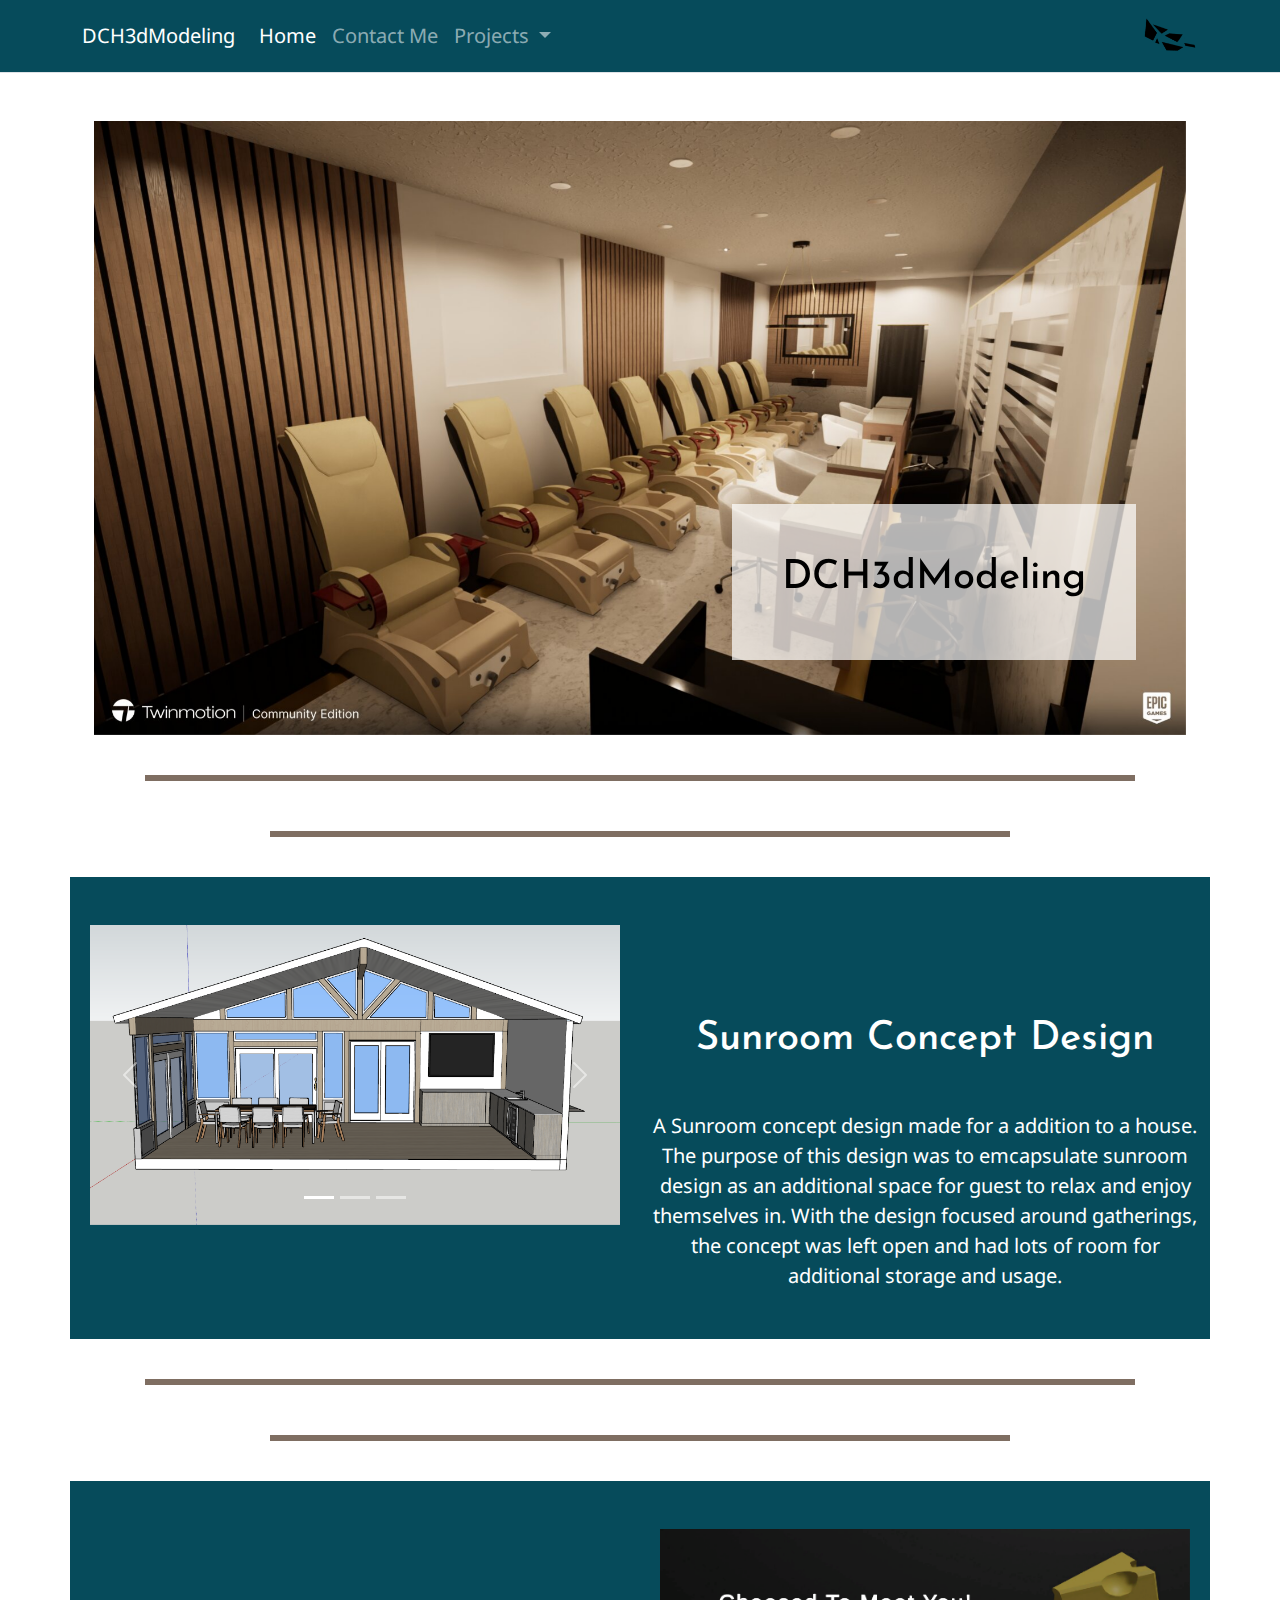
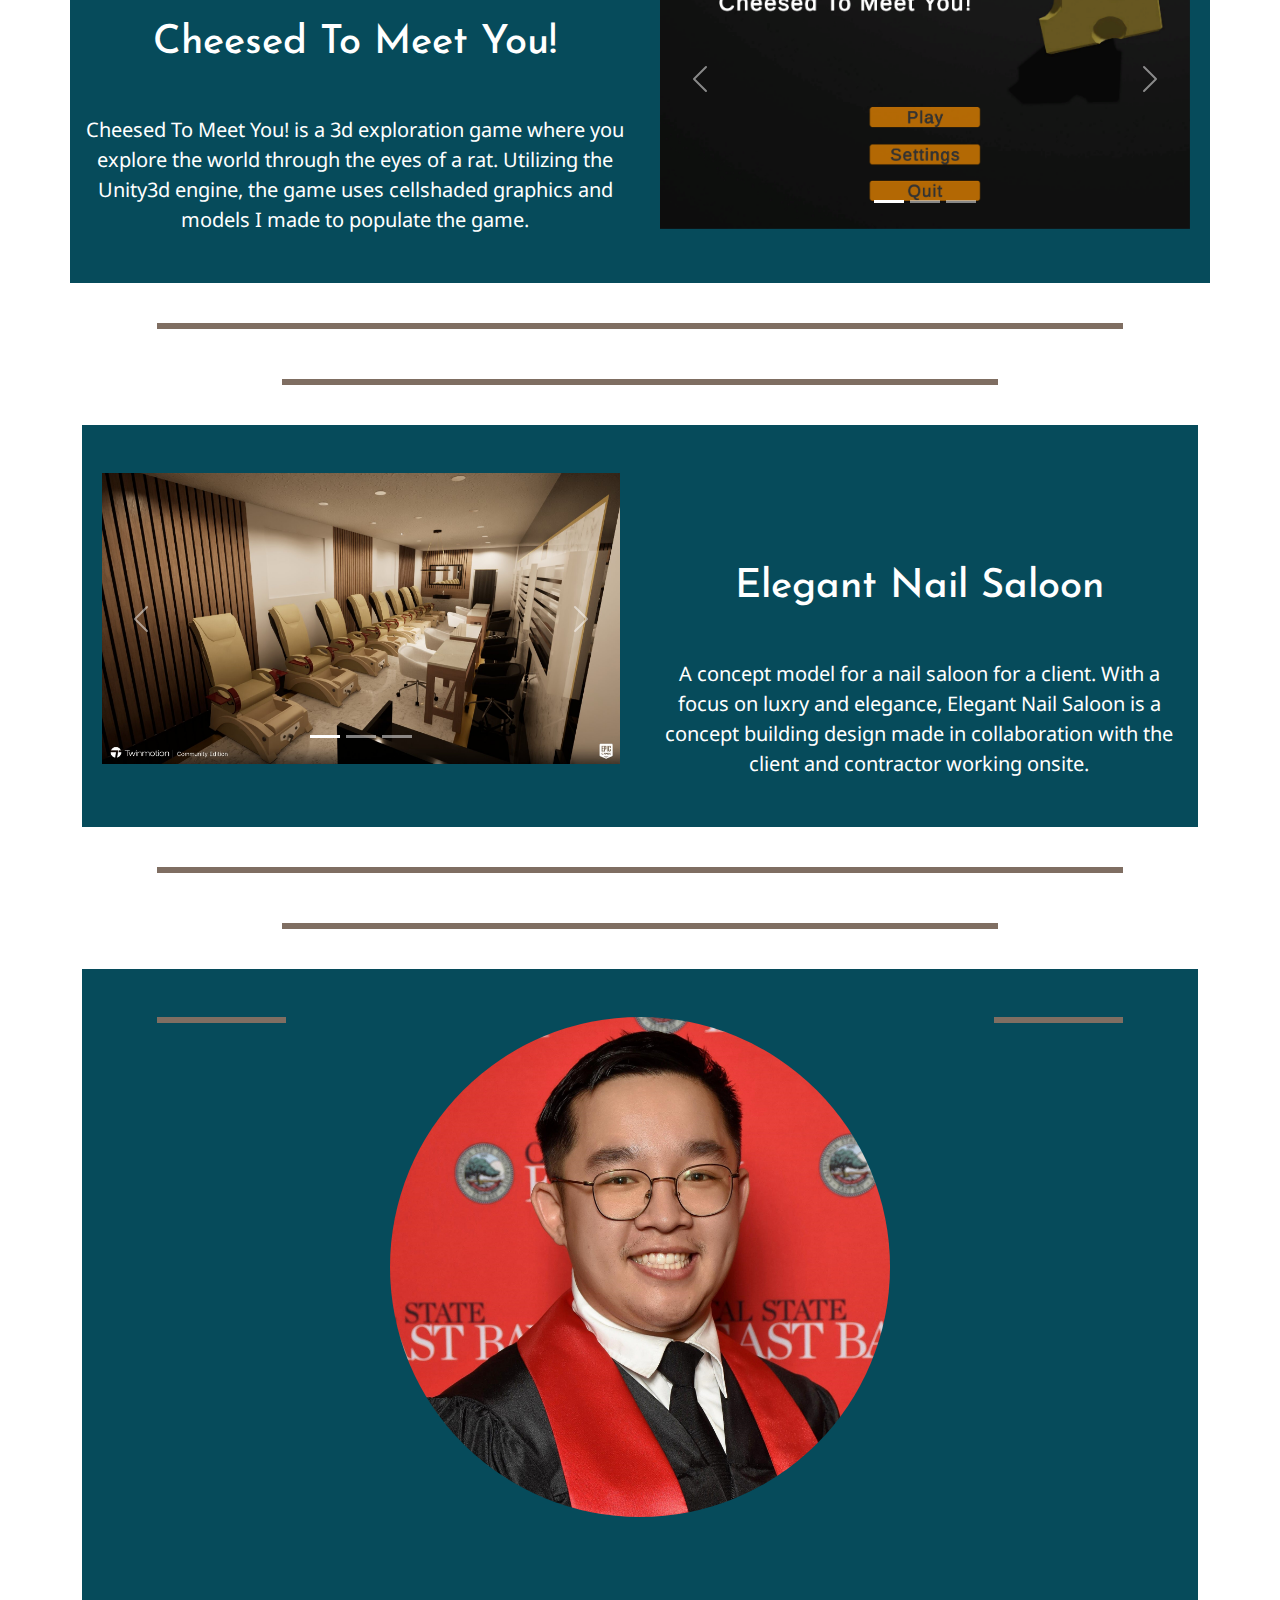
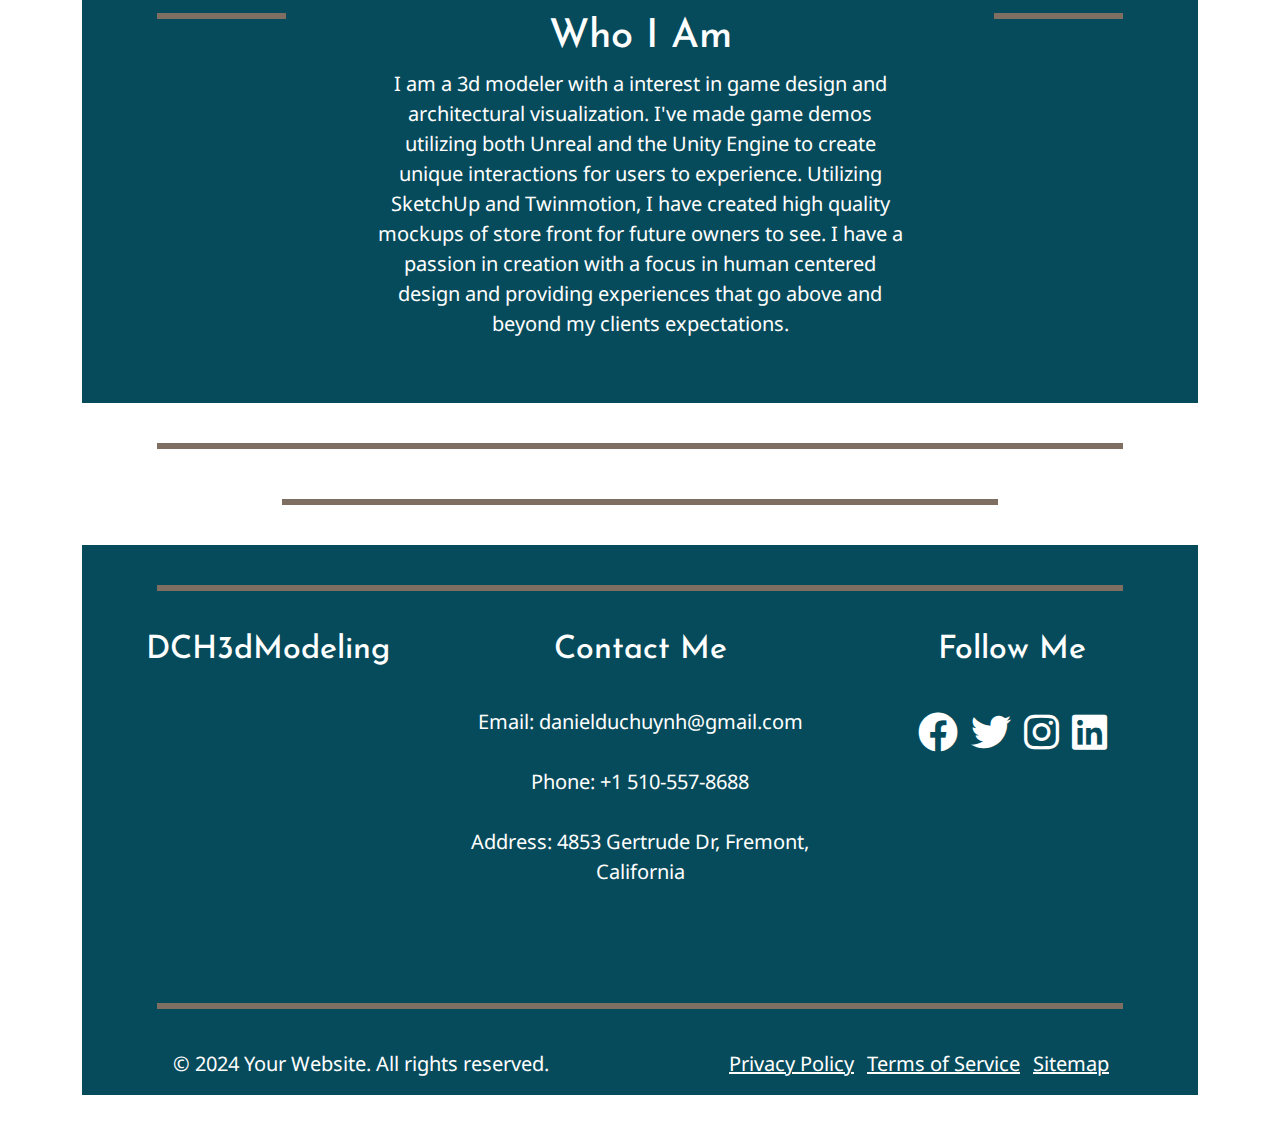
<file: index.html>
<!DOCTYPE html>
<html lang="en">
<head>
    <meta charset="UTF-8">
    <meta name="viewport" content="width=device-width, initial-scale=1.0">
    <title>DCH3dModeling</title>
    <link rel="stylesheet" href="css/bootstrap.css">
    <link rel="stylesheet" href="css/styles.css">
    <link href= "https://cdnjs.cloudflare.com/ajax/libs/font-awesome/6.0.0-beta3/css/all.min.css" rel="stylesheet"> 
   
    


    
</head>
<body>
  <header>
    <nav class="navbar navbar-expand-lg border-bottom border-body navbar-dark" style="background-color: #064B5B;">
        <div class="container">
          <a class="navbar-brand" href="index.html">DCH3dModeling</a>
          <button class="navbar-toggler" type="button" data-bs-toggle="collapse" data-bs-target="#navbarSupportedContent" aria-controls="navbarSupportedContent" aria-expanded="false" aria-label="Toggle navigation">
            <span class="navbar-toggler-icon"></span>
          </button>
          <div class="collapse navbar-collapse" id="navbarSupportedContent">
            <ul class="navbar-nav me-auto mb-2 mb-lg-0">
              <li class="nav-item">
                <a class="nav-link active" aria-current="page" href="index.html">Home</a>
              </li>
              <li class="nav-item">
                <a class="nav-link" href="contact.html">Contact Me</a>
              </li>
              <li class="nav-item dropdown">
                <a class="nav-link dropdown-toggle" href="#" role="button" data-bs-toggle="dropdown" aria-expanded="false">
                  Projects
                </a>
                <ul class="dropdown-menu">
                  <li><a class="dropdown-item" href="project1.html">Sunroom Concept</a></li>
                  <li><hr class="dropdown-divider"></li>
                  <li><a class="dropdown-item" href="project2.html">Elegant Nailsaloon</a></li>
                  <li><hr class="dropdown-divider"></li>
                  <li><a class="dropdown-item" href="project3.html">Cheesed To Meet You!</a></li>
                </ul>
              </li>
            </ul>
        </div>

        <img class="icon" src="BSimages/featherIcon.png" alt="">
        </div>
      </nav>
</header>

<main class="my-5">
  <div class="container">
      <div class="row">
          <div class="col-md">
            <div class="container">
              <div class="row">
                <div id="carouselExampleAutoplaying" class="carousel slide" data-bs-ride="carousel">
                  <div class="carousel-inner">
                    <div class="carousel-item active">
                      <img src="BSimages/nail1.JPG" class="d-block w-100" alt="...">
                    </div>
                    <div class="carousel-item">
                      <img src="BSimages/nail2.jpg" class="d-block w-100" alt="...">
                    </div>
                    <div class="carousel-item">
                      <img src="BSimages/nail3.jpg" class="d-block w-100" alt="...">
                    </div>
                    <div class="text-block text-center">
                      <h1 class="black">DCH3dModeling</h1>
                    </div>
                  </div>
                </div>
              </div>
            </div>
          </div>
      </div>
  </div>



  <div class="container">
    <div class="row">
      <div class="col deco"></div>
    </div>
    <div class="row">
      <div class="col deco-short"></div>
    </div>
  </div>

  <div class="container">
    <div class="row">
      <div class="col-lg-6 col-md-4 col-sm-12 bgmain">
        <div id="carousel3" class="carousel slide my-5 mx-2">
          <div class="carousel-indicators">
            <button type="button" data-bs-target="#carousel3" data-bs-slide-to="0" class="active" aria-current="true" aria-label="Slide 1"></button>
            <button type="button" data-bs-target="#carousel3" data-bs-slide-to="1" aria-label="Slide 2"></button>
            <button type="button" data-bs-target="#carousel3" data-bs-slide-to="2" aria-label="Slide 3"></button>
          </div>
          <div class="carousel-inner">
            <div class="carousel-item active">
              <img src="BSimages/sunroom.png" class="d-block w-100 resize" alt="...">
            </div>
            <div class="carousel-item">
              <img src="BSimages/sunroom1.png" class="d-block w-100 resize" alt="...">
            </div>
            <div class="carousel-item">
              <img src="BSimages/sunroom3.png" class="d-block w-100 resize" alt="...">
            </div>
          </div>
          <button class="carousel-control-prev" type="button" data-bs-target="#carousel3" data-bs-slide="prev">
            <span class="carousel-control-prev-icon" aria-hidden="true"></span>
            <span class="visually-hidden">Previous</span>
          </button>
          <button class="carousel-control-next" type="button" data-bs-target="#carousel3" data-bs-slide="next">
            <span class="carousel-control-next-icon" aria-hidden="true"></span>
            <span class="visually-hidden">Next</span>
          </button>
      </div>
      </div>
      <div class="col-lg-6 col-md-5 col-sm-12 bgmain text-center text-white">
        <br><br><br>
        <h1 class="my-5">Sunroom Concept Design</h1>
        <p class="my-5">A Sunroom concept design made for a addition to a house. The purpose of this design was to emcapsulate sunroom design as an additional space for guest to relax and enjoy themselves in. With the design focused around gatherings, the concept was left open and had lots of room for additional storage and usage.</p>
      </div>
    </div>
  </div>

  <div class="container">
    <div class="row">
      <div class="col deco"></div>
    </div>
    <div class="row">
      <div class="col deco-short"></div>
    </div>
  </div>

  <div class="container">
    <div class="row">
      <div class="col-lg-6 col-md-5 col-sm-12 bgmain text-center text-white">
        <br><br><br>
        <h1 class="my-5">Cheesed To Meet You!</h1>
        <p class="my-5">Cheesed To Meet You! is a 3d exploration game where you explore the world through the eyes of a rat. Utilizing the Unity3d engine, the game uses cellshaded graphics and models I made to populate the game.</p>
      </div>
      <div class="col-lg-6 col-md-4 col-sm bgmain">
        <div id="carousel2" class="carousel slide my-5 mx-2">
          <div class="carousel-indicators">
            <button type="button" data-bs-target="#carousel2" data-bs-slide-to="0" class="active" aria-current="true" aria-label="Slide 1"></button>
            <button type="button" data-bs-target="#carousel2" data-bs-slide-to="1" aria-label="Slide 2"></button>
            <button type="button" data-bs-target="#carousel2" data-bs-slide-to="2" aria-label="Slide 3"></button>
          </div>
          <div class="carousel-inner">
            <div class="carousel-item active">
              <img src="BSimages/cheese.png" class="d-block w-100 resize" alt="...">
            </div>
            <div class="carousel-item">
              <img src="BSimages/cheese1.png" class="d-block w-100 resize" alt="...">
            </div>
            <div class="carousel-item">
              <img src="BSimages/cheese2.png" class="d-block w-100 resize" alt="...">
            </div>
          </div>
          <button class="carousel-control-prev" type="button" data-bs-target="#carousel2" data-bs-slide="prev">
            <span class="carousel-control-prev-icon" aria-hidden="true"></span>
            <span class="visually-hidden">Previous</span>
          </button>
          <button class="carousel-control-next" type="button" data-bs-target="#carousel2" data-bs-slide="next">
            <span class="carousel-control-next-icon" aria-hidden="true"></span>
            <span class="visually-hidden">Next</span>
          </button>
      </div>
    </div>
  </div>

  <div class="container">
    <div class="row">
      <div class="col deco"></div>
    </div>
    <div class="row">
      <div class="col deco-short"></div>
    </div>
  </div>

  <div class="container">
    <div class="row">
      <div class="col-lg-6 col-md-4 col-sm-12 bgmain">
        <div id="carouselExampleIndicators" class="carousel slide my-5 mx-2">
          <div class="carousel-indicators">
            <button type="button" data-bs-target="#carouselExampleIndicators" data-bs-slide-to="0" class="active" aria-current="true" aria-label="Slide 1"></button>
            <button type="button" data-bs-target="#carouselExampleIndicators" data-bs-slide-to="1" aria-label="Slide 2"></button>
            <button type="button" data-bs-target="#carouselExampleIndicators" data-bs-slide-to="2" aria-label="Slide 3"></button>
          </div>
          <div class="carousel-inner">
            <div class="carousel-item active">
              <img src="BSimages/nail1.JPG" class="d-block w-100" alt="...">
            </div>
            <div class="carousel-item">
              <img src="BSimages/nail2.jpg" class="d-block w-100" alt="...">
            </div>
            <div class="carousel-item">
              <img src="BSimages/nail3.jpg" class="d-block w-100" alt="...">
            </div>
          </div>
          <button class="carousel-control-prev" type="button" data-bs-target="#carouselExampleIndicators" data-bs-slide="prev">
            <span class="carousel-control-prev-icon" aria-hidden="true"></span>
            <span class="visually-hidden">Previous</span>
          </button>
          <button class="carousel-control-next" type="button" data-bs-target="#carouselExampleIndicators" data-bs-slide="next">
            <span class="carousel-control-next-icon" aria-hidden="true"></span>
            <span class="visually-hidden">Next</span>
          </button>
        </div>
      </div>
      <div class="col-lg-6 col-md-5 col-sm bgmain text-center text-white">
        <br><br><br>
        <h1 class="my-5">Elegant Nail Saloon</h1>
        <p class="my-5">A concept model for a nail saloon for a client. With a focus on luxry and elegance, Elegant Nail Saloon is a concept building design made in collaboration with the client and contractor working onsite. </p>
      </div>
    </div>
  </div>

  <div class="container">
    <div class="row">
      <div class="col deco"></div>
    </div>
    <div class="row">
      <div class="col deco-short"></div>
    </div>
  </div>

  <div class="container">
    <div class="row bgmain">

      <div class="col deco my-5"></div>
      <div class="col-md-6 my-5">
        <img src="BSimages/hiresAvatar.jpg" class="img-fluid avatar mx-auto d-block" alt="...">
      </div>
      <div class="col deco my-5"></div>
    </div>

    <div class="row bgmain">
      <div class="col deco my-5"></div>
      <div class="col-md-6 text-center my-5">
        <h1>Who I Am</h1>
        <p>I am a 3d modeler with a interest in game design and architectural visualization. I've made game demos utilizing both Unreal and the Unity Engine to create unique interactions for users to experience. Utilizing SketchUp and Twinmotion, I have created high quality mockups of store front for future owners to see. I have a passion in creation with a focus in human centered design and providing experiences that go above and beyond my clients expectations.</p>
      </div>
      <div class="col deco my-5"></div>
    </div>
  </div>

  <div class="container">
    <div class="row">
      <div class="col deco"></div>
    </div>
    <div class="row">
      <div class="col deco-short"></div>
    </div>
  </div>

  <footer class="footer mt-auto bgmain">
    <div class="container">
      <div class="row">
        <div class="col deco"></div>
      </div>
      <div class="row text-center">

        <div class="col-md-4 ">
          <h2>DCH3dModeling</h2>
        </div>
        <div class="col-md-4 ">
          <h2>Contact Me</h2>
          <br>
          <ul class="list-unstyled"> 
            <li>Email: danielduchuynh@gmail.com</li> 
            <br>
            <li>Phone: +1 510-557-8688</li> 
            <br>
            <li>Address: 4853 Gertrude Dr, Fremont, California</li> 
            <br>
            <br>
        </ul> 
        </div>
        <div class="col-md-4 ">
          <h2>Follow Me</h2>
          <ul class="list-inline footer-links my-5"> 
            <li class="list-inline-item"> 
              <a href="#"> 
                    <i class="fab fa-facebook fa-2xl"></i> 
              </a> 
              </li> 
            <li class="list-inline-item "> 
              <a href="#"> 
                    <i class="fab fa-twitter fa-2xl"></i> 
              </a> 
            </li> 
            <li class="list-inline-item"> 
              <a href="#"> 
                    <i class="fab fa-instagram fa-2xl"></i> 
              </a> 
            </li> 
            <li class="list-inline-item"> 
              <a href="#"> 
                    <i class="fab fa-linkedin fa-2xl"></i> 
              </a> 
            </li> 
        </ul> 
        </div>
      </div>

      <div class="row"><div class="col deco"></div></div>

      <div class="row"> 
        <div class="col-md-6 col-sm text-center"> 
            <p>© 2024 Your Website. All rights reserved.</p> 
        </div> 
        <div class="col-md-6 col-sm text-center"> 
            <ul class="list-inline footer-links"> 
                <li class="list-inline-item"> 
                    <a href="#" class="text-white"> 
                        Privacy Policy 
                    </a> 
                </li> 
                <li class="list-inline-item"> 
                    <a href="#" class="text-white"> 
                        Terms of Service 
                    </a> 
                </li> 
                <li class="list-inline-item"> 
                    <a href="#" class="text-white"> 
                        Sitemap 
                    </a> 
                </li> 
            </ul> 
        </div> 
    </div> 
    </div>
  </footer>

  
 


</main>

  

<script src="js/script.js"></script>
<script src="js/bootstrap.bundle.js"></script>
</body>
</html>
</file>
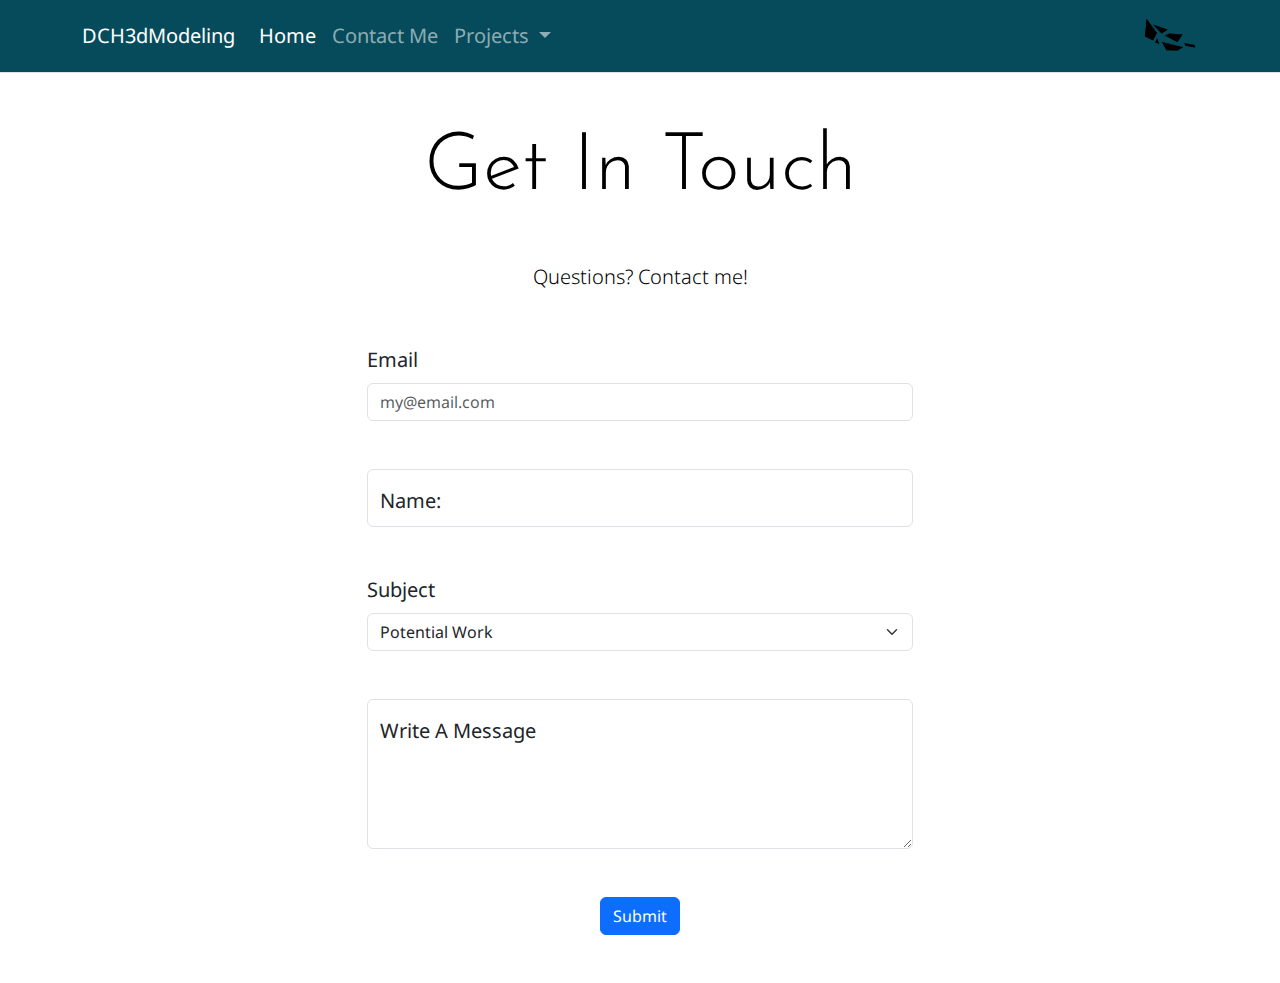
<file: contact.html>
<!DOCTYPE html>
<html lang="en">
<head>
    <meta charset="UTF-8">
    <meta name="viewport" content="width=device-width, initial-scale=1.0">
    <title>ContactMe</title>
    <link rel="stylesheet" href="css/bootstrap.css">
    <link rel="stylesheet" href="css/styles.css">
    <link href= "https://cdnjs.cloudflare.com/ajax/libs/font-awesome/6.0.0-beta3/css/all.min.css" rel="stylesheet">
</head>

<body>
    <header>
        <nav class="navbar navbar-expand-lg border-bottom border-body navbar-dark" style="background-color: #064B5B;">
            <div class="container">
              <a class="navbar-brand" href="index.html">DCH3dModeling</a>
              <button class="navbar-toggler" type="button" data-bs-toggle="collapse" data-bs-target="#navbarSupportedContent" aria-controls="navbarSupportedContent" aria-expanded="false" aria-label="Toggle navigation">
                <span class="navbar-toggler-icon"></span>
              </button>
              <div class="collapse navbar-collapse" id="navbarSupportedContent">
                <ul class="navbar-nav me-auto mb-2 mb-lg-0">
                  <li class="nav-item">
                    <a class="nav-link active" aria-current="page" href="index.html">Home</a>
                  </li>
                  <li class="nav-item">
                    <a class="nav-link" href="contact.html">Contact Me</a>
                  </li>
                  <li class="nav-item dropdown">
                    <a class="nav-link dropdown-toggle" href="#" role="button" data-bs-toggle="dropdown" aria-expanded="false">
                      Projects
                    </a>
                    <ul class="dropdown-menu">
                      <li><a class="dropdown-item" href="project1.html">Sunroom Concept</a></li>
                      <li><hr class="dropdown-divider"></li>
                      <li><a class="dropdown-item" href="project2.html">Elegant Nailsalon</a></li>
                      <li><hr class="dropdown-divider"></li>
                      <li><a class="dropdown-item" href="project3.html">Cheesed To Meet You!</a></li>
                    </ul>
                  </li>
                </ul>
            </div>
            <img class="icon" src="BSimages/featherIcon.png" alt="">
            </div>
          </nav>
    </header>

   <div class="container">
    <div class="row">
      <div class="col-3"></div>
      <div class="col-6 text-center">
        <h1 class="black my-5 display-1">Get In Touch</h1>
        <p class="lead black h3">Questions? Contact me!</p>
      </div>
      <div class="col"></div>
    </div>

    <div class="row justify-content-center my-5">
      <div class="col-lg-6">
          <form action="">
              <label for="email" class="form-label">Email</label>
              <input type="email" id="email" placeholder="my@email.com" class="form-control">

              <div class="form-floating my-5">
                  <input type="name" id="name" placeholder="First name and Last name" class="form-control">
                  <label for="name" class="form-label">Name:</label>
              </div>

              <label for="Subject" class="form-label">Subject</label>
              <select name="subject" id="subject" class="form-select">
                  <option value="pricing">Potential Work</option>
                  <option value="technical">Technical questions</option>
                  <option value="other">Other questions</option>
              </select>

              <div class="form-floating my-5">
                  <textarea name="query" id="query" style="height: 150px;" class="form-control" placeholder="Write a message here."></textarea>
                  <label for="query">Write A Message</label>
              </div>

              <div class="text-center">
                  <button type="submit" class="btn btn-primary">Submit</button>
              </div>

          </form>
      </div>
    </div>
  </div> 

    
    
<script src="js/script.js"></script>
<script src="js/bootstrap.bundle.js"></script>
</body>
</html>
</file>
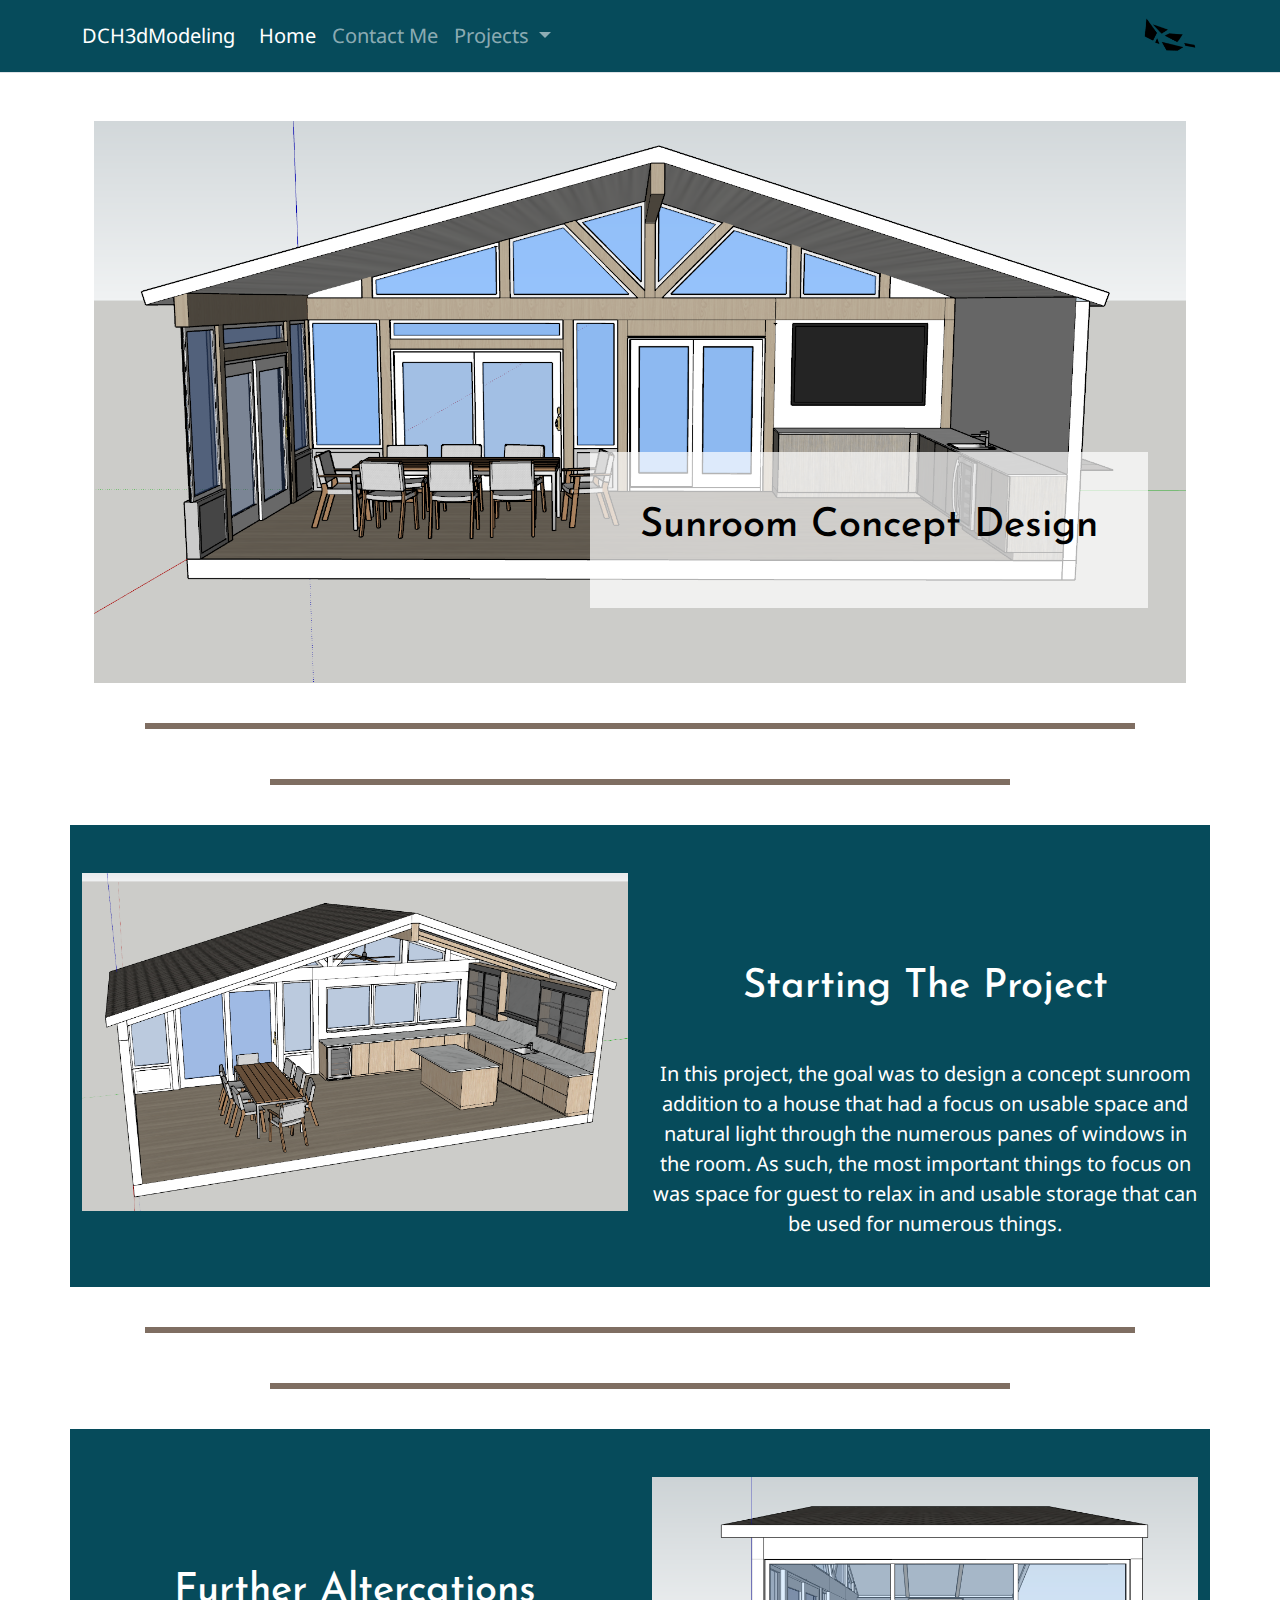
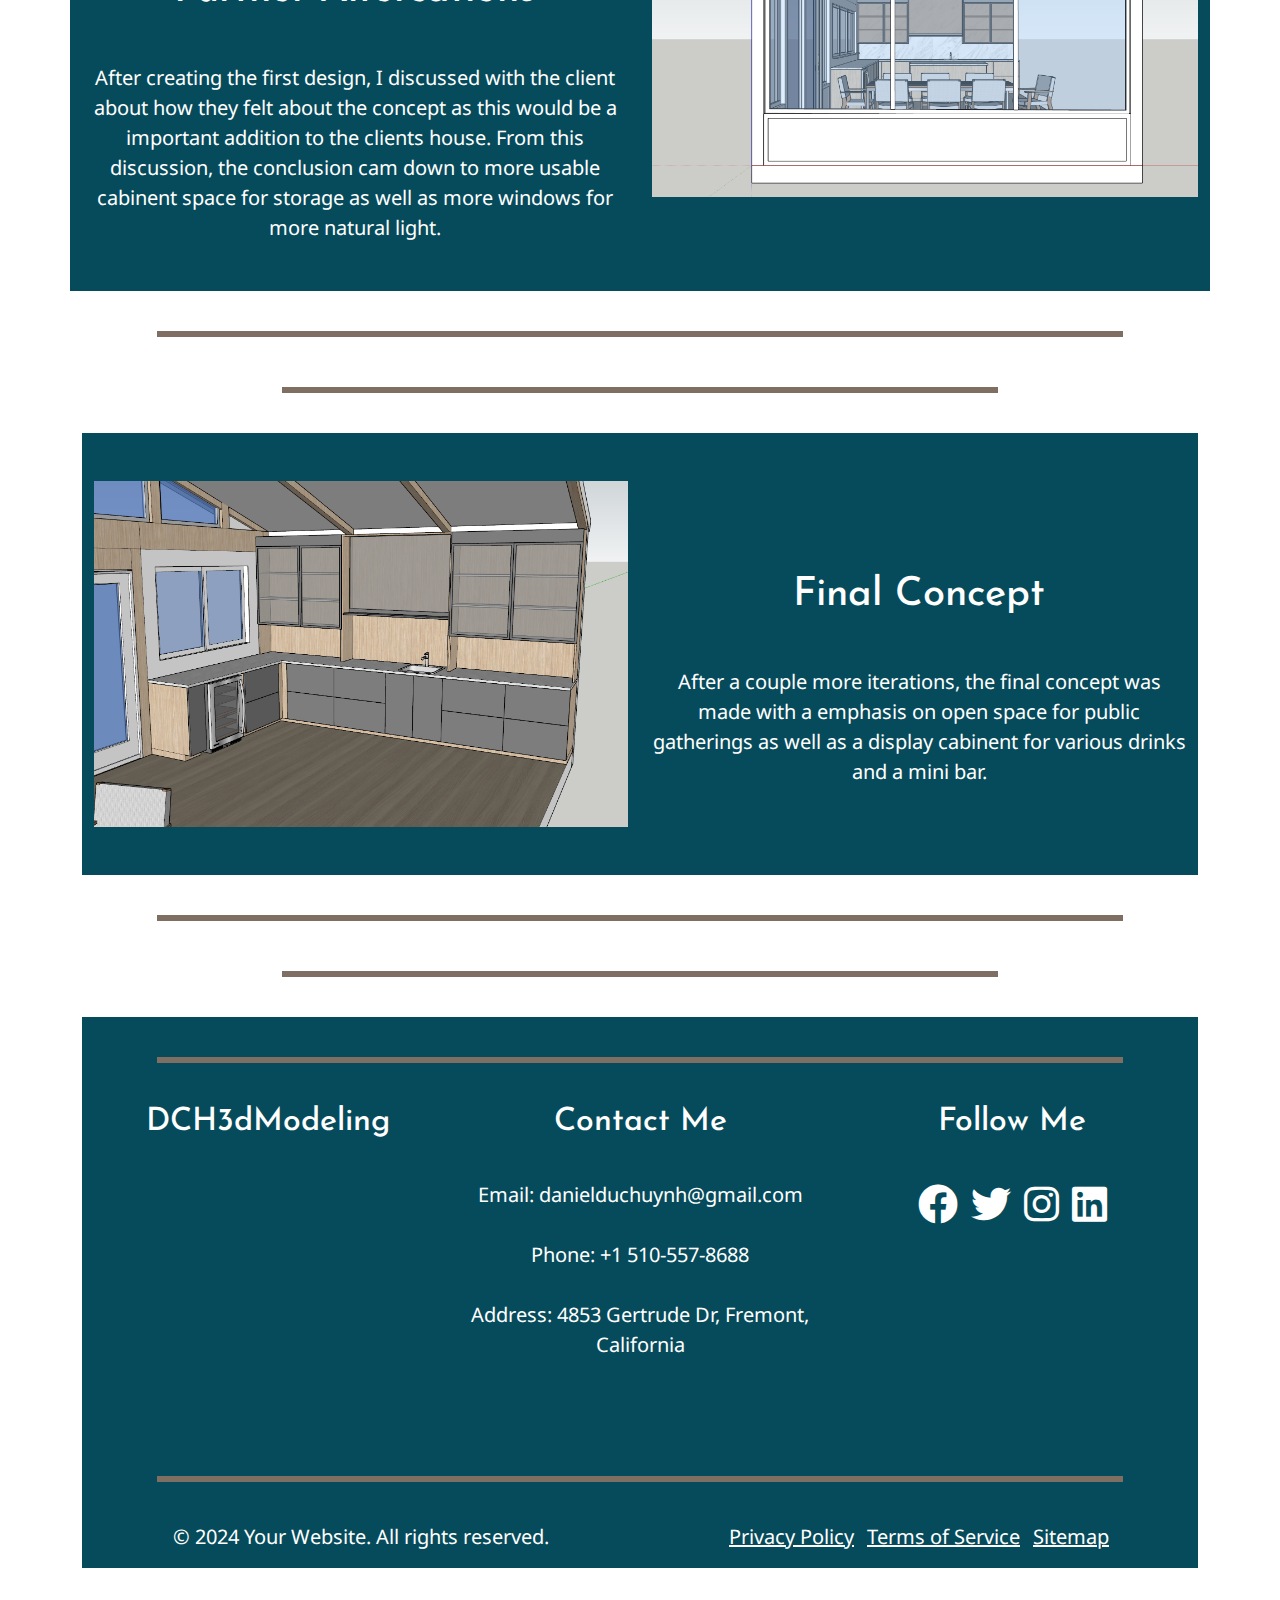
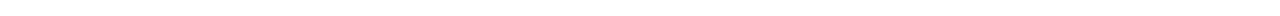
<file: project1.html>
<!DOCTYPE html>
<html lang="en">
<head>
    <meta charset="UTF-8">
    <meta name="viewport" content="width=device-width, initial-scale=1.0">
    <title>SunroomProject</title>
    <link rel="stylesheet" href="css/bootstrap.css">
    <link rel="stylesheet" href="css/styles.css">
    <link href= "https://cdnjs.cloudflare.com/ajax/libs/font-awesome/6.0.0-beta3/css/all.min.css" rel="stylesheet">
</head>

<body>
    <header>
        <nav class="navbar navbar-expand-lg border-bottom border-body navbar-dark" style="background-color: #064B5B;">
            <div class="container">
              <a class="navbar-brand" href="index.html">DCH3dModeling</a>
              <button class="navbar-toggler" type="button" data-bs-toggle="collapse" data-bs-target="#navbarSupportedContent" aria-controls="navbarSupportedContent" aria-expanded="false" aria-label="Toggle navigation">
                <span class="navbar-toggler-icon"></span>
              </button>
              <div class="collapse navbar-collapse" id="navbarSupportedContent">
                <ul class="navbar-nav me-auto mb-2 mb-lg-0">
                  <li class="nav-item">
                    <a class="nav-link active" aria-current="page" href="index.html">Home</a>
                  </li>
                  <li class="nav-item">
                    <a class="nav-link" href="contact.html">Contact Me</a>
                  </li>
                  <li class="nav-item dropdown">
                    <a class="nav-link dropdown-toggle" href="#" role="button" data-bs-toggle="dropdown" aria-expanded="false">
                      Projects
                    </a>
                    <ul class="dropdown-menu">
                      <li><a class="dropdown-item" href="project1.html">Sunroom Concept</a></li>
                      <li><hr class="dropdown-divider"></li>
                      <li><a class="dropdown-item" href="project2.html">Elegant Nailsalon</a></li>
                      <li><hr class="dropdown-divider"></li>
                      <li><a class="dropdown-item" href="project3.html">Cheesed To Meet You!</a></li>
                    </ul>
                  </li>
                </ul>
            </div>
    
            <img class="icon" src="BSimages/featherIcon.png" alt="">
            </div>
          </nav>
    </header>

    <main class="my-5">
  <div class="container">
      <div class="row">
          <div class="col-md">
            <div class="container">
              <div class="row">
                  <img src="BSimages/sunroom.png" class="img-fluid" alt="">
              </div>
              <div class="text-block text-center">
                <h1 class="black">Sunroom Concept Design</h1>
              </div>
              </div>
            </div>
          </div>
      </div>
  </div>



  <div class="container">
    <div class="row">
      <div class="col deco"></div>
    </div>
    <div class="row">
      <div class="col deco-short"></div>
    </div>
  </div>

  <div class="container">
    <div class="row">
      <div class="col-lg-6 col-md-4 col-sm-12 bgmain">
        <img src="BSimages/sunroom1.png" class="img-fluid my-5" alt="">
      </div>
      <div class="col-lg-6 col-md-5 col-sm-12 bgmain text-center text-white">
        <br><br><br>
        <h1 class="my-5">Starting The Project</h1>
        <p class="my-5">In this project, the goal was to design a concept sunroom addition to a house that had a focus on usable space and natural light through the numerous panes of windows in the room. As such, the most important things to focus on was space for guest to relax in and usable storage that can be used for numerous things.</p>
      </div>
    </div>
  </div>

  <div class="container">
    <div class="row">
      <div class="col deco"></div>
    </div>
    <div class="row">
      <div class="col deco-short"></div>
    </div>
  </div>

  <div class="container">
    <div class="row">
      <div class="col-lg-6 col-md-5 col-sm-12 bgmain text-center text-white">
        <br><br><br>
        <h1 class="my-5">Further Altercations</h1>
        <p class="my-5">After creating the first design, I discussed with the client about how they felt about the concept as this would be a important addition to the clients house. From this discussion, the conclusion cam down to more usable cabinent space for storage as well as more windows for more natural light.</p>
      </div>
      <div class="col-lg-6 col-md-4 col-sm bgmain">
        <img src="BSimages/sunroom2.png" class="img-fluid my-5" alt="">
    </div>
  </div>

  <div class="container">
    <div class="row">
      <div class="col deco"></div>
    </div>
    <div class="row">
      <div class="col deco-short"></div>
    </div>
  </div>

  <div class="container">
    <div class="row">
      <div class="col-lg-6 col-md-4 col-sm-12 bgmain">
        <img src="BSimages/sunroom3.png" class="img-fluid my-5" alt="">
      </div>
      <div class="col-lg-6 col-md-5 col-sm bgmain text-center text-white">
        <br><br><br>
        <h1 class="my-5">Final Concept</h1>
        <p class="my-5">After a couple more iterations, the final concept was made with a emphasis on open space for public gatherings as well as a display cabinent for various drinks and a mini bar.</p>
      </div>
    </div>
  </div>

  <div class="container">
    <div class="row">
      <div class="col deco"></div>
    </div>
    <div class="row">
      <div class="col deco-short"></div>
    </div>
  </div>



     



  <footer class="footer mt-auto bgmain">
    <div class="container">
      <div class="row">
        <div class="col deco"></div>
      </div>
      <div class="row text-center">

        <div class="col-md-4 ">
          <h2>DCH3dModeling</h2>
        </div>
        <div class="col-md-4 ">
          <h2>Contact Me</h2>
          <br>
          <ul class="list-unstyled"> 
            <li>Email: danielduchuynh@gmail.com</li> 
            <br>
            <li>Phone: +1 510-557-8688</li> 
            <br>
            <li>Address: 4853 Gertrude Dr, Fremont, California</li> 
            <br>
            <br>
        </ul> 
        </div>
        <div class="col-md-4 ">
          <h2>Follow Me</h2>
          <ul class="list-inline footer-links my-5"> 
            <li class="list-inline-item"> 
              <a href="#"> 
                    <i class="fab fa-facebook fa-2xl"></i> 
              </a> 
              </li> 
            <li class="list-inline-item "> 
              <a href="#"> 
                    <i class="fab fa-twitter fa-2xl"></i> 
              </a> 
            </li> 
            <li class="list-inline-item"> 
              <a href="#"> 
                    <i class="fab fa-instagram fa-2xl"></i> 
              </a> 
            </li> 
            <li class="list-inline-item"> 
              <a href="#"> 
                    <i class="fab fa-linkedin fa-2xl"></i> 
              </a> 
            </li> 
        </ul> 
        </div>
      </div>

      <div class="row"><div class="col deco"></div></div>

      <div class="row"> 
        <div class="col-md-6 col-sm text-center"> 
            <p>© 2024 Your Website. All rights reserved.</p> 
        </div> 
        <div class="col-md-6 col-sm text-center"> 
            <ul class="list-inline footer-links"> 
                <li class="list-inline-item"> 
                    <a href="#" class="text-white"> 
                        Privacy Policy 
                    </a> 
                </li> 
                <li class="list-inline-item"> 
                    <a href="#" class="text-white"> 
                        Terms of Service 
                    </a> 
                </li> 
                <li class="list-inline-item"> 
                    <a href="#" class="text-white"> 
                        Sitemap 
                    </a> 
                </li> 
            </ul> 
        </div> 
    </div> 
    </div>
  </footer>
    
<script src="js/script.js"></script>
<script src="js/bootstrap.bundle.js"></script>
</body>
</html>
</file>
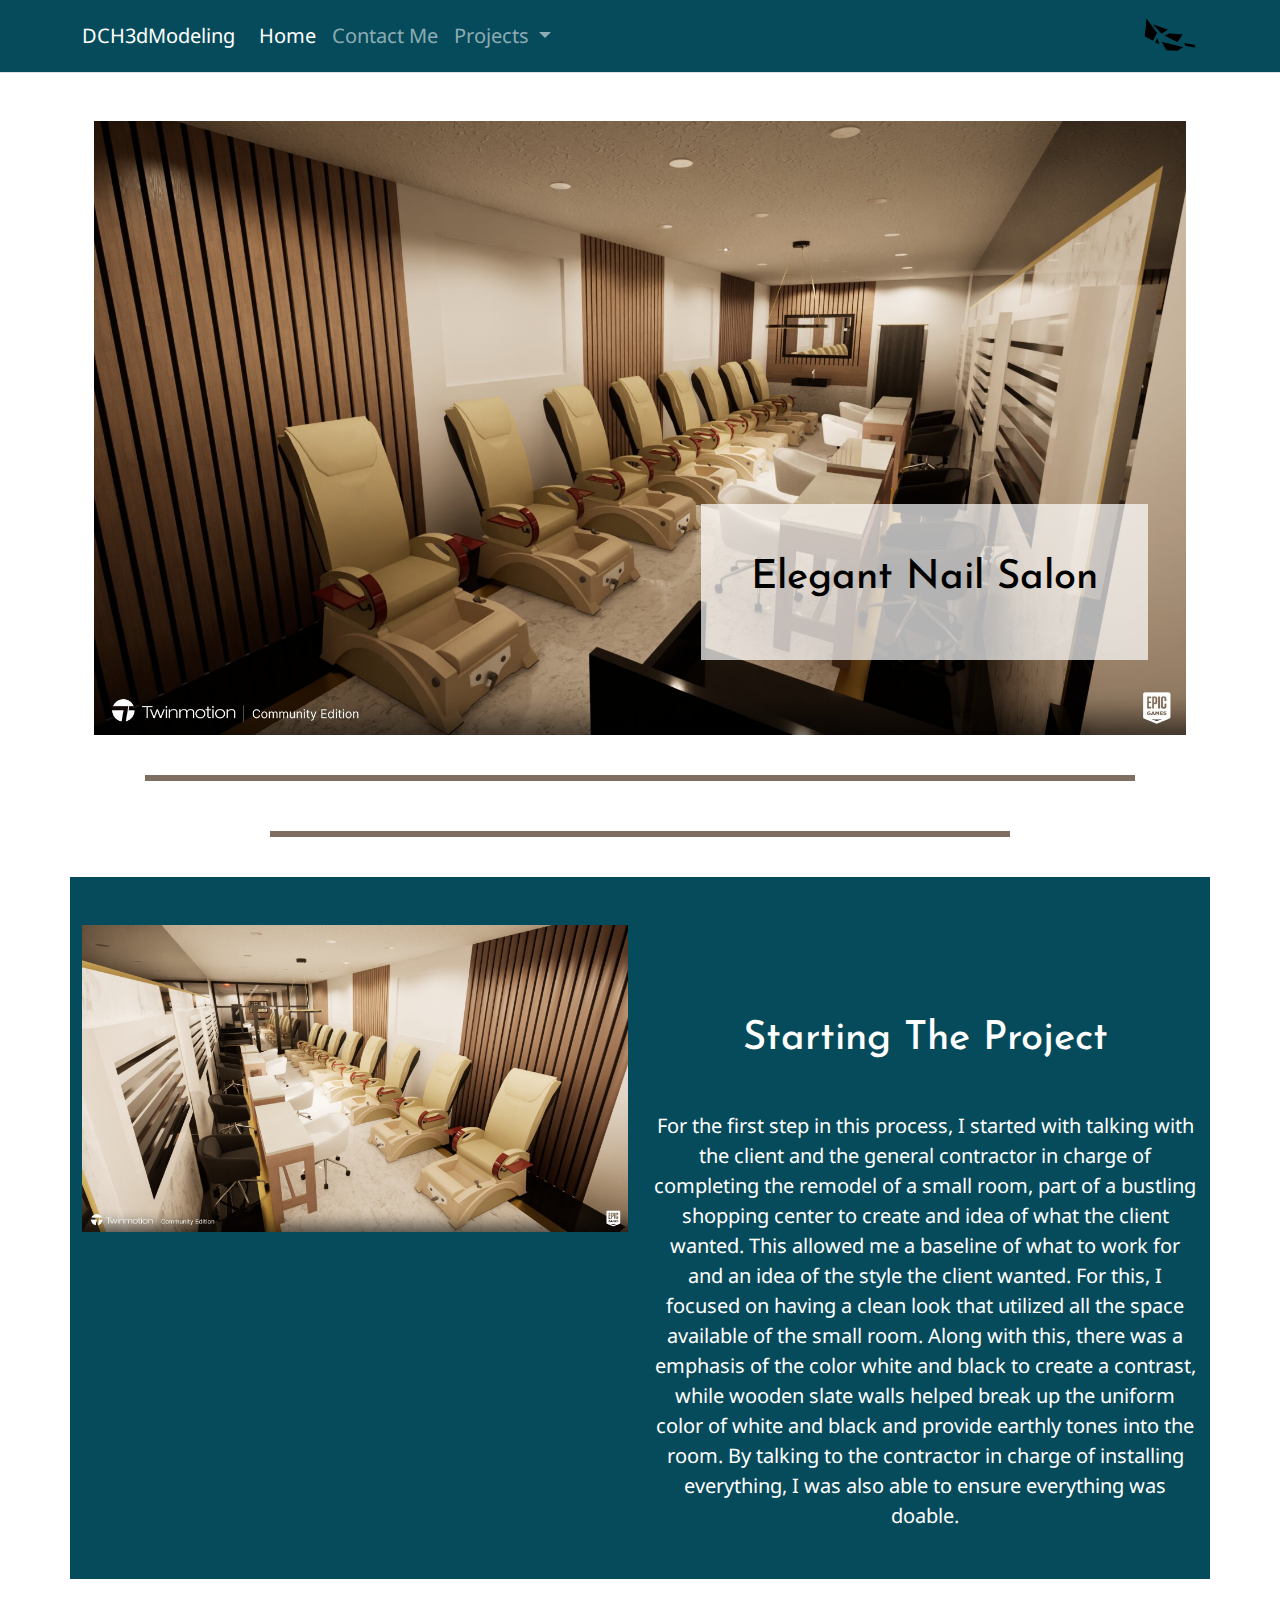
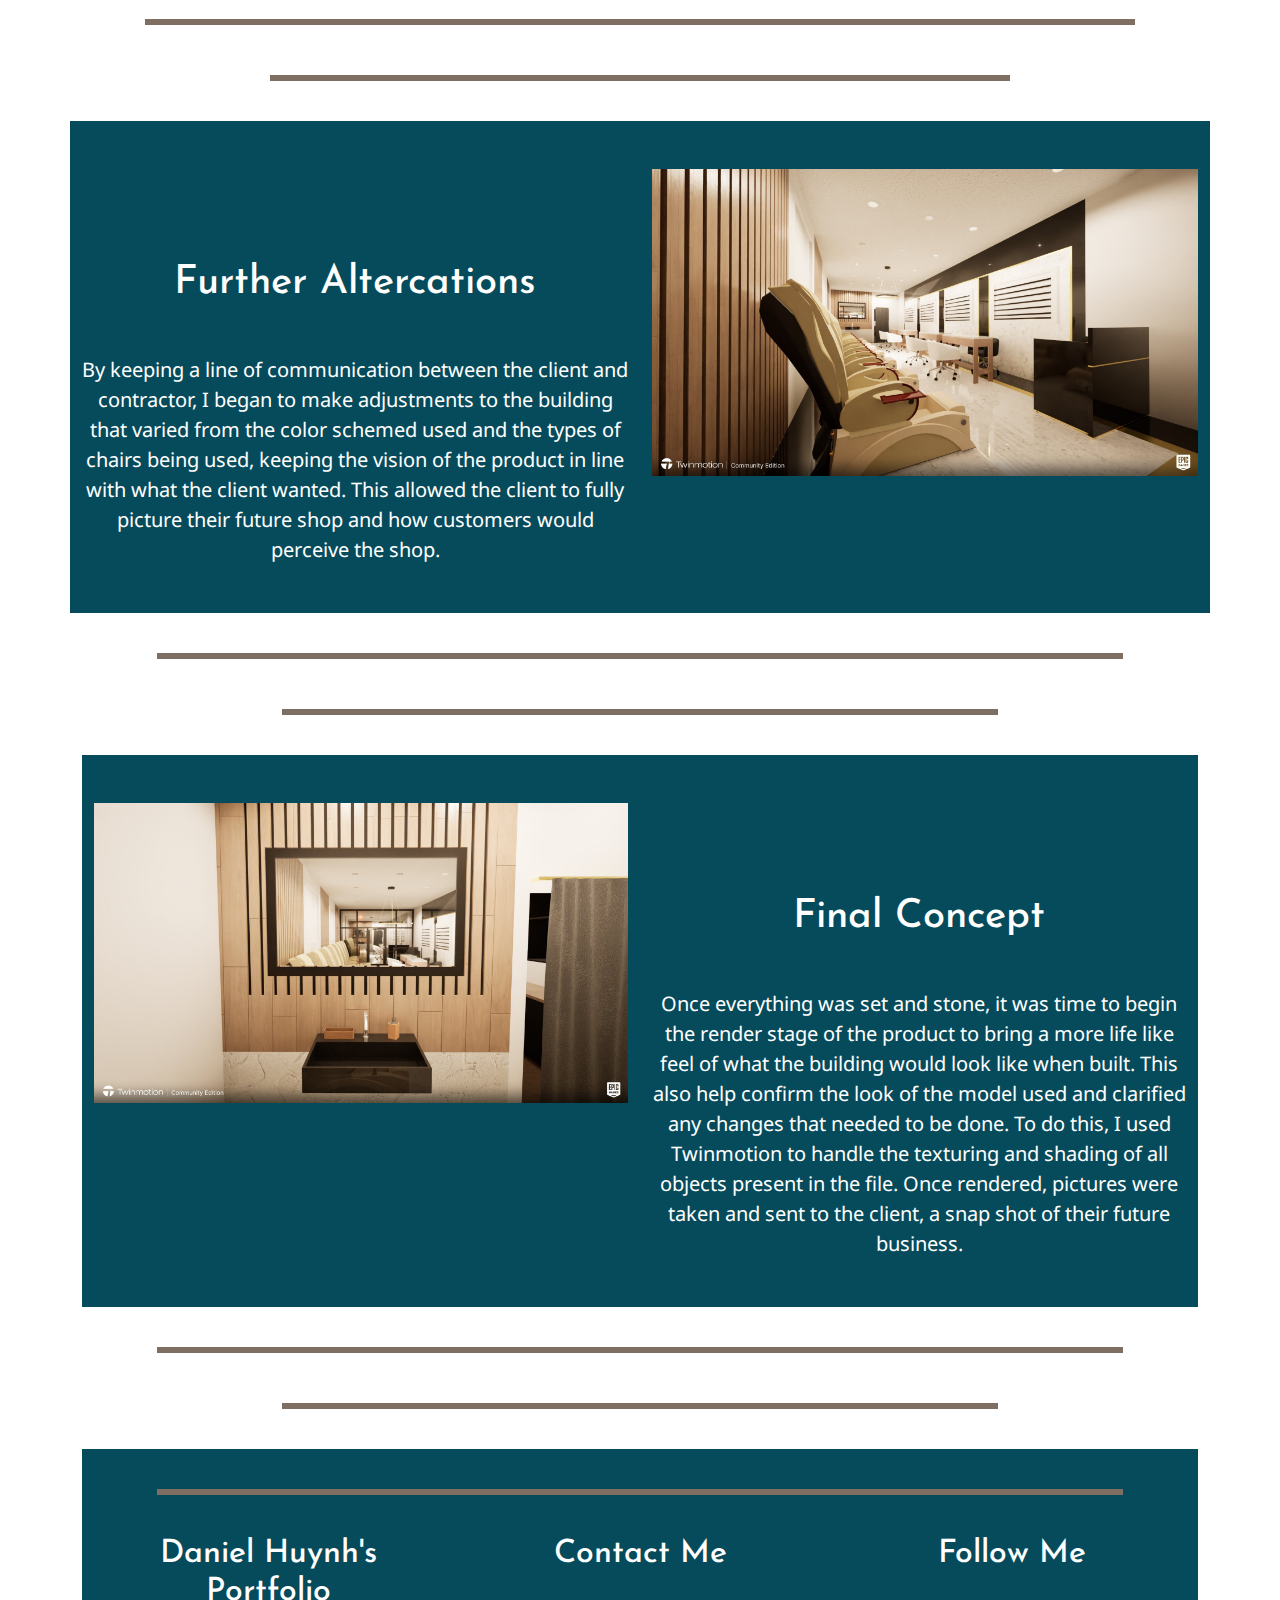
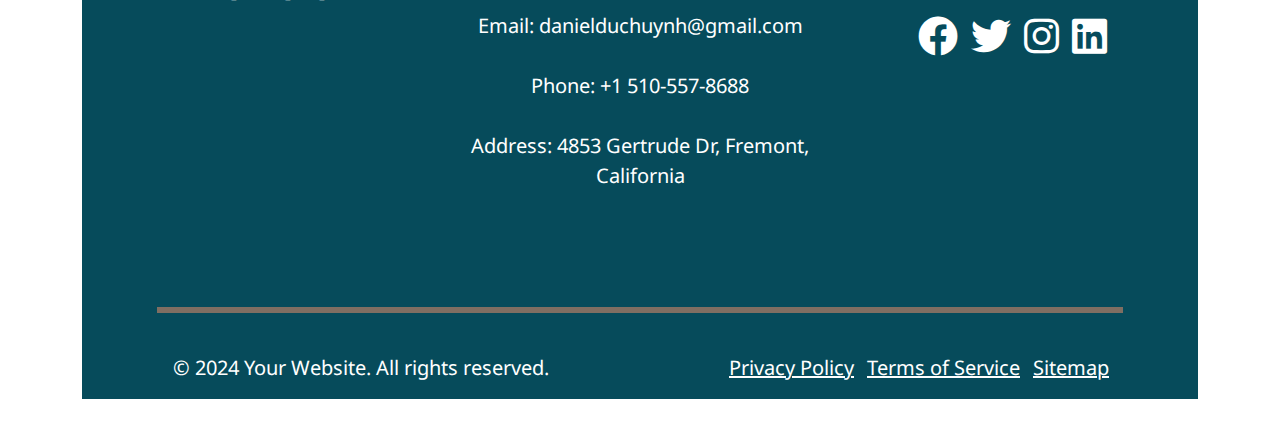
<file: project2.html>
<!DOCTYPE html>
<html lang="en">
<head>
    <meta charset="UTF-8">
    <meta name="viewport" content="width=device-width, initial-scale=1.0">
    <title>ElegantProject</title>
    <link rel="stylesheet" href="css/bootstrap.css">
    <link rel="stylesheet" href="css/styles.css">
    <link href= "https://cdnjs.cloudflare.com/ajax/libs/font-awesome/6.0.0-beta3/css/all.min.css" rel="stylesheet">
</head>

<body>
    <header>
        <nav class="navbar navbar-expand-lg border-bottom border-body navbar-dark" style="background-color: #064B5B;">
            <div class="container">
              <a class="navbar-brand" href="index.html">DCH3dModeling</a>
              <button class="navbar-toggler" type="button" data-bs-toggle="collapse" data-bs-target="#navbarSupportedContent" aria-controls="navbarSupportedContent" aria-expanded="false" aria-label="Toggle navigation">
                <span class="navbar-toggler-icon"></span>
              </button>
              <div class="collapse navbar-collapse" id="navbarSupportedContent">
                <ul class="navbar-nav me-auto mb-2 mb-lg-0">
                  <li class="nav-item">
                    <a class="nav-link active" aria-current="page" href="index.html">Home</a>
                  </li>
                  <li class="nav-item">
                    <a class="nav-link" href="contact.html">Contact Me</a>
                  </li>
                  <li class="nav-item dropdown">
                    <a class="nav-link dropdown-toggle" href="#" role="button" data-bs-toggle="dropdown" aria-expanded="false">
                      Projects
                    </a>
                    <ul class="dropdown-menu">
                      <li><a class="dropdown-item" href="project1.html">Sunroom Concept</a></li>
                      <li><hr class="dropdown-divider"></li>
                      <li><a class="dropdown-item" href="project2.html">Elegant Nailsalon</a></li>
                      <li><hr class="dropdown-divider"></li>
                      <li><a class="dropdown-item" href="project3.html">Cheesed To Meet You!</a></li>
                    </ul>
                  </li>
                </ul>
            </div>
            <img class="icon" src="BSimages/featherIcon.png" alt="">
            </div>
          </nav>
    </header>

    
    <main class="my-5">
      <div class="container">
          <div class="row">
              <div class="col-md">
                <div class="container">
                  <div class="row">
                      <img src="BSimages/nail1.JPG" class="img-fluid" alt="">
                  </div>
                  <div class="text-block text-center">
                    <h1 class="black">Elegant Nail Salon</h1>
                  </div>
                  </div>
                </div>
              </div>
          </div>
      </div>
    
    
    
      <div class="container">
        <div class="row">
          <div class="col deco"></div>
        </div>
        <div class="row">
          <div class="col deco-short"></div>
        </div>
      </div>
    
      <div class="container">
        <div class="row">
          <div class="col-lg-6 col-md-4 col-sm-12 bgmain">
            <img src="BSimages/nail2.jpg" class="img-fluid my-5" alt="">
          </div>
          <div class="col-lg-6 col-md-5 col-sm-12 bgmain text-center text-white">
            <br><br><br>
            <h1 class="my-5">Starting The Project</h1>
            <p class="my-5">For the first step in this process, I started with talking with the client and the general contractor in charge of completing the remodel of a small room, part of a bustling shopping center to create and idea of what the client wanted. This allowed me a baseline of what to work for and an idea of the style the client wanted. For this, I focused on having a clean look that utilized all the space available of the small room. Along with this, there was a emphasis of the color white and black to create a contrast, while wooden slate walls helped break up the uniform color of white and black and provide earthly tones into the room. By talking to the contractor in charge of installing everything, I was also able to ensure everything was doable.</p>
          </div>
        </div>
      </div>
    
      <div class="container">
        <div class="row">
          <div class="col deco"></div>
        </div>
        <div class="row">
          <div class="col deco-short"></div>
        </div>
      </div>
    
      <div class="container">
        <div class="row">
          <div class="col-lg-6 col-md-5 col-sm-12 bgmain text-center text-white">
            <br><br><br>
            <h1 class="my-5">Further Altercations</h1>
            <p class="my-5">By keeping a line of communication between the client and contractor, I began to make adjustments to the building that varied from the color schemed used and the types of chairs being used, keeping the vision of the product in line with what the client wanted. This allowed the client to fully picture their future shop and how customers would perceive the shop.</p>
          </div>
          <div class="col-lg-6 col-md-4 col-sm bgmain">
            <img src="BSimages/nail3.jpg" class="img-fluid my-5" alt="">
        </div>
      </div>
    
      <div class="container">
        <div class="row">
          <div class="col deco"></div>
        </div>
        <div class="row">
          <div class="col deco-short"></div>
        </div>
      </div>
    
      <div class="container">
        <div class="row">
          <div class="col-lg-6 col-md-4 col-sm-12 bgmain">
            <img src="BSimages/nail4.jpg" class="img-fluid my-5" alt="">
          </div>
          <div class="col-lg-6 col-md-5 col-sm bgmain text-center text-white">
            <br><br><br>
            <h1 class="my-5">Final Concept</h1>
            <p class="my-5">Once everything was set and stone, it was time to begin the render stage of the product to bring a more life like feel of what the building would look like when built. This also help confirm the look of the model used and clarified any changes that needed to be done. To do this, I used Twinmotion to handle the texturing and shading of all objects present in the file. Once rendered, pictures were taken and sent to the client, a snap shot of their future business.</p>
          </div>
        </div>
      </div>
    
      <div class="container">
        <div class="row">
          <div class="col deco"></div>
        </div>
        <div class="row">
          <div class="col deco-short"></div>
        </div>
      </div>
    
    
    
         
    
    
    
      <footer class="footer mt-auto bgmain">
        <div class="container">
          <div class="row">
            <div class="col deco"></div>
          </div>
          <div class="row text-center">
    
            <div class="col-md-4 ">
              <h2>Daniel Huynh's Portfolio</h2>
            </div>
            <div class="col-md-4 ">
              <h2>Contact Me</h2>
              <br>
              <ul class="list-unstyled"> 
                <li>Email: danielduchuynh@gmail.com</li> 
                <br>
                <li>Phone: +1 510-557-8688</li> 
                <br>
                <li>Address: 4853 Gertrude Dr, Fremont, California</li> 
                <br>
                <br>
            </ul> 
            </div>
            <div class="col-md-4 ">
              <h2>Follow Me</h2>
              <ul class="list-inline footer-links my-5"> 
                <li class="list-inline-item"> 
                  <a href="#"> 
                        <i class="fab fa-facebook fa-2xl"></i> 
                  </a> 
                  </li> 
                <li class="list-inline-item "> 
                  <a href="#"> 
                        <i class="fab fa-twitter fa-2xl"></i> 
                  </a> 
                </li> 
                <li class="list-inline-item"> 
                  <a href="#"> 
                        <i class="fab fa-instagram fa-2xl"></i> 
                  </a> 
                </li> 
                <li class="list-inline-item"> 
                  <a href="#"> 
                        <i class="fab fa-linkedin fa-2xl"></i> 
                  </a> 
                </li> 
            </ul> 
            </div>
          </div>
    
          <div class="row"><div class="col deco"></div></div>
    
          <div class="row"> 
            <div class="col-md-6 col-sm text-center"> 
                <p>© 2024 Your Website. All rights reserved.</p> 
            </div> 
            <div class="col-md-6 col-sm text-center"> 
                <ul class="list-inline footer-links"> 
                    <li class="list-inline-item"> 
                        <a href="#" class="text-white"> 
                            Privacy Policy 
                        </a> 
                    </li> 
                    <li class="list-inline-item"> 
                        <a href="#" class="text-white"> 
                            Terms of Service 
                        </a> 
                    </li> 
                    <li class="list-inline-item"> 
                        <a href="#" class="text-white"> 
                            Sitemap 
                        </a> 
                    </li> 
                </ul> 
            </div> 
        </div> 
        </div>
      </footer>
        
    
<script src="js/script.js"></script>
<script src="js/bootstrap.bundle.js"></script>
</body>
</html>
</file>
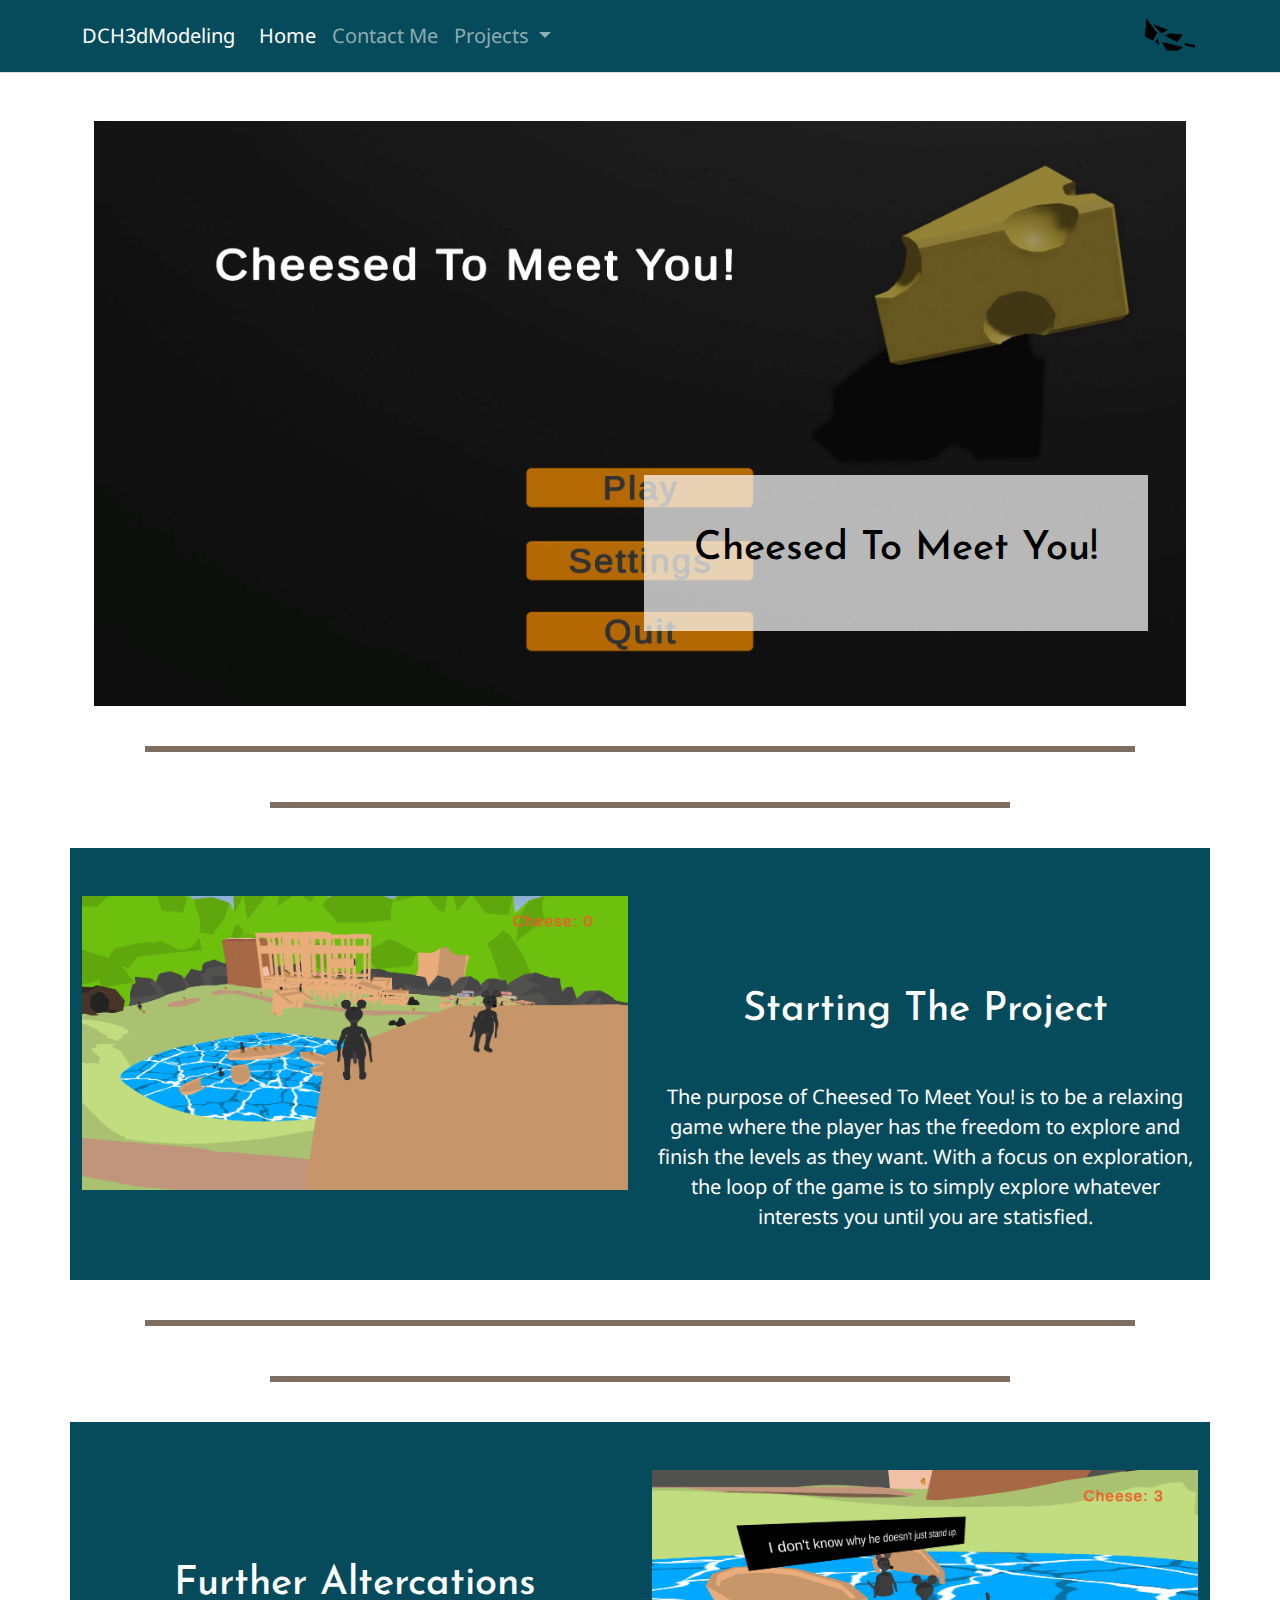
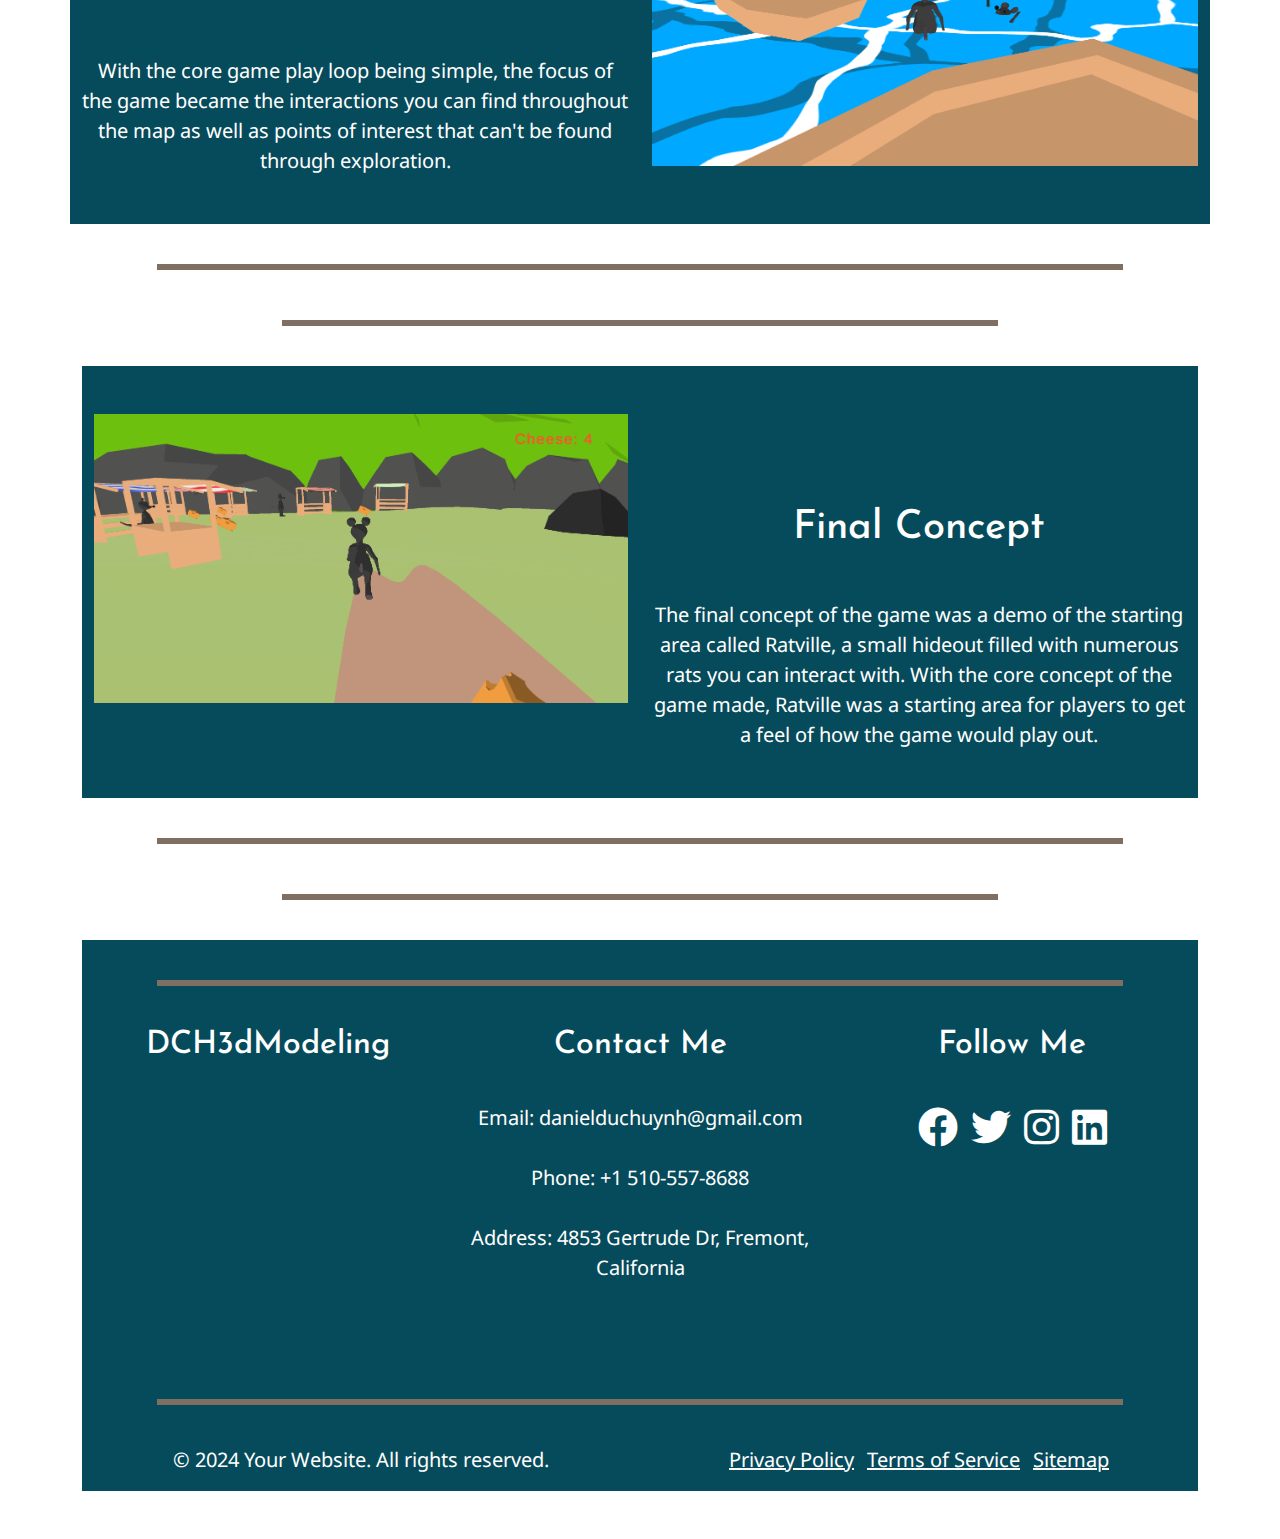
<file: project3.html>
<!DOCTYPE html>
<html lang="en">
<head>
    <meta charset="UTF-8">
    <meta name="viewport" content="width=device-width, initial-scale=1.0">
    <title>CheesedProject</title>
    <link rel="stylesheet" href="css/bootstrap.css">
    <link rel="stylesheet" href="css/styles.css">
    <link href= "https://cdnjs.cloudflare.com/ajax/libs/font-awesome/6.0.0-beta3/css/all.min.css" rel="stylesheet">
</head>

<body>
    <header>
        <nav class="navbar navbar-expand-lg border-bottom border-body navbar-dark" style="background-color: #064B5B;">
            <div class="container">
              <a class="navbar-brand" href="index.html">DCH3dModeling</a>
              <button class="navbar-toggler" type="button" data-bs-toggle="collapse" data-bs-target="#navbarSupportedContent" aria-controls="navbarSupportedContent" aria-expanded="false" aria-label="Toggle navigation">
                <span class="navbar-toggler-icon"></span>
              </button>
              <div class="collapse navbar-collapse" id="navbarSupportedContent">
                <ul class="navbar-nav me-auto mb-2 mb-lg-0">
                  <li class="nav-item">
                    <a class="nav-link active" aria-current="page" href="index.html">Home</a>
                  </li>
                  <li class="nav-item">
                    <a class="nav-link" href="contact.html">Contact Me</a>
                  </li>
                  <li class="nav-item dropdown">
                    <a class="nav-link dropdown-toggle" href="#" role="button" data-bs-toggle="dropdown" aria-expanded="false">
                      Projects
                    </a>
                    <ul class="dropdown-menu">
                      <li><a class="dropdown-item" href="project1.html">Sunroom Concept</a></li>
                      <li><hr class="dropdown-divider"></li>
                      <li><a class="dropdown-item" href="project2.html">Elegant Nailsalon</a></li>
                      <li><hr class="dropdown-divider"></li>
                      <li><a class="dropdown-item" href="project3.html">Kitchen Remodel Concept</a></li>
                    </ul>
                  </li>
                </ul>
            </div>
            <img class="icon" src="BSimages/featherIcon.png" alt="">
            </div>
          </nav>
    </header>

    <main class="my-5">
      <div class="container">
          <div class="row">
              <div class="col-md">
                <div class="container">
                  <div class="row">
                      <img src="BSimages/cheese.png" class="img-fluid" alt="">
                  </div>
                  <div class="text-block text-center">
                    <h1 class="black">Cheesed To Meet You!</h1>
                  </div>
                  </div>
                </div>
              </div>
          </div>
      </div>
    
    
    
      <div class="container">
        <div class="row">
          <div class="col deco"></div>
        </div>
        <div class="row">
          <div class="col deco-short"></div>
        </div>
      </div>
    
      <div class="container">
        <div class="row">
          <div class="col-lg-6 col-md-4 col-sm-12 bgmain">
            <img src="BSimages/cheese1.png" class="img-fluid my-5" alt="">
          </div>
          <div class="col-lg-6 col-md-5 col-sm-12 bgmain text-center text-white">
            <br><br><br>
            <h1 class="my-5">Starting The Project</h1>
            <p class="my-5">The purpose of Cheesed To Meet You! is to be a relaxing game where the player has the freedom to explore and finish the levels as they want. With a focus on exploration, the loop of the game is to simply explore whatever interests you until you are statisfied.</p>
          </div>
        </div>
      </div>
    
      <div class="container">
        <div class="row">
          <div class="col deco"></div>
        </div>
        <div class="row">
          <div class="col deco-short"></div>
        </div>
      </div>
    
      <div class="container">
        <div class="row">
          <div class="col-lg-6 col-md-5 col-sm-12 bgmain text-center text-white">
            <br><br><br>
            <h1 class="my-5">Further Altercations</h1>
            <p class="my-5">With the core game play loop being simple, the focus of the game became the interactions you can find throughout the map as well as points of interest that can't be found through exploration.</p>
          </div>
          <div class="col-lg-6 col-md-4 col-sm bgmain">
            <img src="BSimages/cheese2.png" class="img-fluid my-5" alt="">
        </div>
      </div>
    
      <div class="container">
        <div class="row">
          <div class="col deco"></div>
        </div>
        <div class="row">
          <div class="col deco-short"></div>
        </div>
      </div>
    
      <div class="container">
        <div class="row">
          <div class="col-lg-6 col-md-4 col-sm-12 bgmain">
            <img src="BSimages/cheese3.png" class="img-fluid my-5" alt="">
          </div>
          <div class="col-lg-6 col-md-5 col-sm bgmain text-center text-white">
            <br><br><br>
            <h1 class="my-5">Final Concept</h1>
            <p class="my-5">The final concept of the game was a demo of the starting area called Ratville, a small hideout filled with numerous rats you can interact with. With the core concept of the game made, Ratville was a starting area for players to get a feel of how the game would play out.</p>
          </div>
        </div>
      </div>
    
      <div class="container">
        <div class="row">
          <div class="col deco"></div>
        </div>
        <div class="row">
          <div class="col deco-short"></div>
        </div>
      </div>
    
    
    
         
    
    
    
      <footer class="footer mt-auto bgmain">
        <div class="container">
          <div class="row">
            <div class="col deco"></div>
          </div>
          <div class="row text-center">
    
            <div class="col-md-4 ">
              <h2>DCH3dModeling</h2>
            </div>
            <div class="col-md-4 ">
              <h2>Contact Me</h2>
              <br>
              <ul class="list-unstyled"> 
                <li>Email: danielduchuynh@gmail.com</li> 
                <br>
                <li>Phone: +1 510-557-8688</li> 
                <br>
                <li>Address: 4853 Gertrude Dr, Fremont, California</li> 
                <br>
                <br>
            </ul> 
            </div>
            <div class="col-md-4 ">
              <h2>Follow Me</h2>
              <ul class="list-inline footer-links my-5"> 
                <li class="list-inline-item"> 
                  <a href="#"> 
                        <i class="fab fa-facebook fa-2xl"></i> 
                  </a> 
                  </li> 
                <li class="list-inline-item "> 
                  <a href="#"> 
                        <i class="fab fa-twitter fa-2xl"></i> 
                  </a> 
                </li> 
                <li class="list-inline-item"> 
                  <a href="#"> 
                        <i class="fab fa-instagram fa-2xl"></i> 
                  </a> 
                </li> 
                <li class="list-inline-item"> 
                  <a href="#"> 
                        <i class="fab fa-linkedin fa-2xl"></i> 
                  </a> 
                </li> 
            </ul> 
            </div>
          </div>
    
          <div class="row"><div class="col deco"></div></div>
    
          <div class="row"> 
            <div class="col-md-6 col-sm text-center"> 
                <p>© 2024 Your Website. All rights reserved.</p> 
            </div> 
            <div class="col-md-6 col-sm text-center"> 
                <ul class="list-inline footer-links"> 
                    <li class="list-inline-item"> 
                        <a href="#" class="text-white"> 
                            Privacy Policy 
                        </a> 
                    </li> 
                    <li class="list-inline-item"> 
                        <a href="#" class="text-white"> 
                            Terms of Service 
                        </a> 
                    </li> 
                    <li class="list-inline-item"> 
                        <a href="#" class="text-white"> 
                            Sitemap 
                        </a> 
                    </li> 
                </ul> 
            </div> 
        </div> 
        </div>
      </footer>
    
<script src="js/script.js"></script>
<script src="js/bootstrap.bundle.js"></script>
</body>
</html>
</file>
<file: css/styles.css>
@import url('https://fonts.googleapis.com/css2?family=Josefin+Sans:ital@0;1&family=Noto+Sans:ital,wght@0,100..900;1,100..900&display=swap');


h1,h2,h3,h4,h5{
  font-family: 'Josefin Sans', sans-serif;
  
}
.container{
    position: relative;
}


body{
  font-family:'Noto Sans', sans-serif;
  font-size: 20px;

}

.text-block {
    position: absolute;
    bottom: 75px;
    right: 50px;
    background-color: rgba(255, 255, 255, .7 );
    color: black;
    padding-left: 50px;
    padding-top: 50px;
    padding-bottom: 50px;
    padding-right: 50px;
    
  }

.deco{
  width: 53px;
  height: 0;
  border: 3px solid #7F6E62;
  margin: 40px 75px;
  display:inline-block;
}

.deco-bg{
  width: 53px;
  height: 0;
  border: 3px solid #7F6E62;
  margin: 40px 75px;
  display:inline-block;
  background-color:#064B5B;
}

.deco-short{
    width: 53px;
    height: 0;
    border: 3px solid #7F6E62;
    margin: 10px 200px 40px; 
    display:inline-block;
}

.bgmain{
    background-color:#064B5B;
}

.black{
  color: black;
}
p,h1,h2,ul,li, i{
  color: white;
}

.avatar{
  border-radius: 50%;
  width: 500px;
  height: 500px;
}

i:hover{
  color: black;
  transition: ease-in-out 0.25s;
}

.icon{
  max-width: 5%;
  max-height: 5%;
}

.resize{
 height: 300px;
}
</file>
